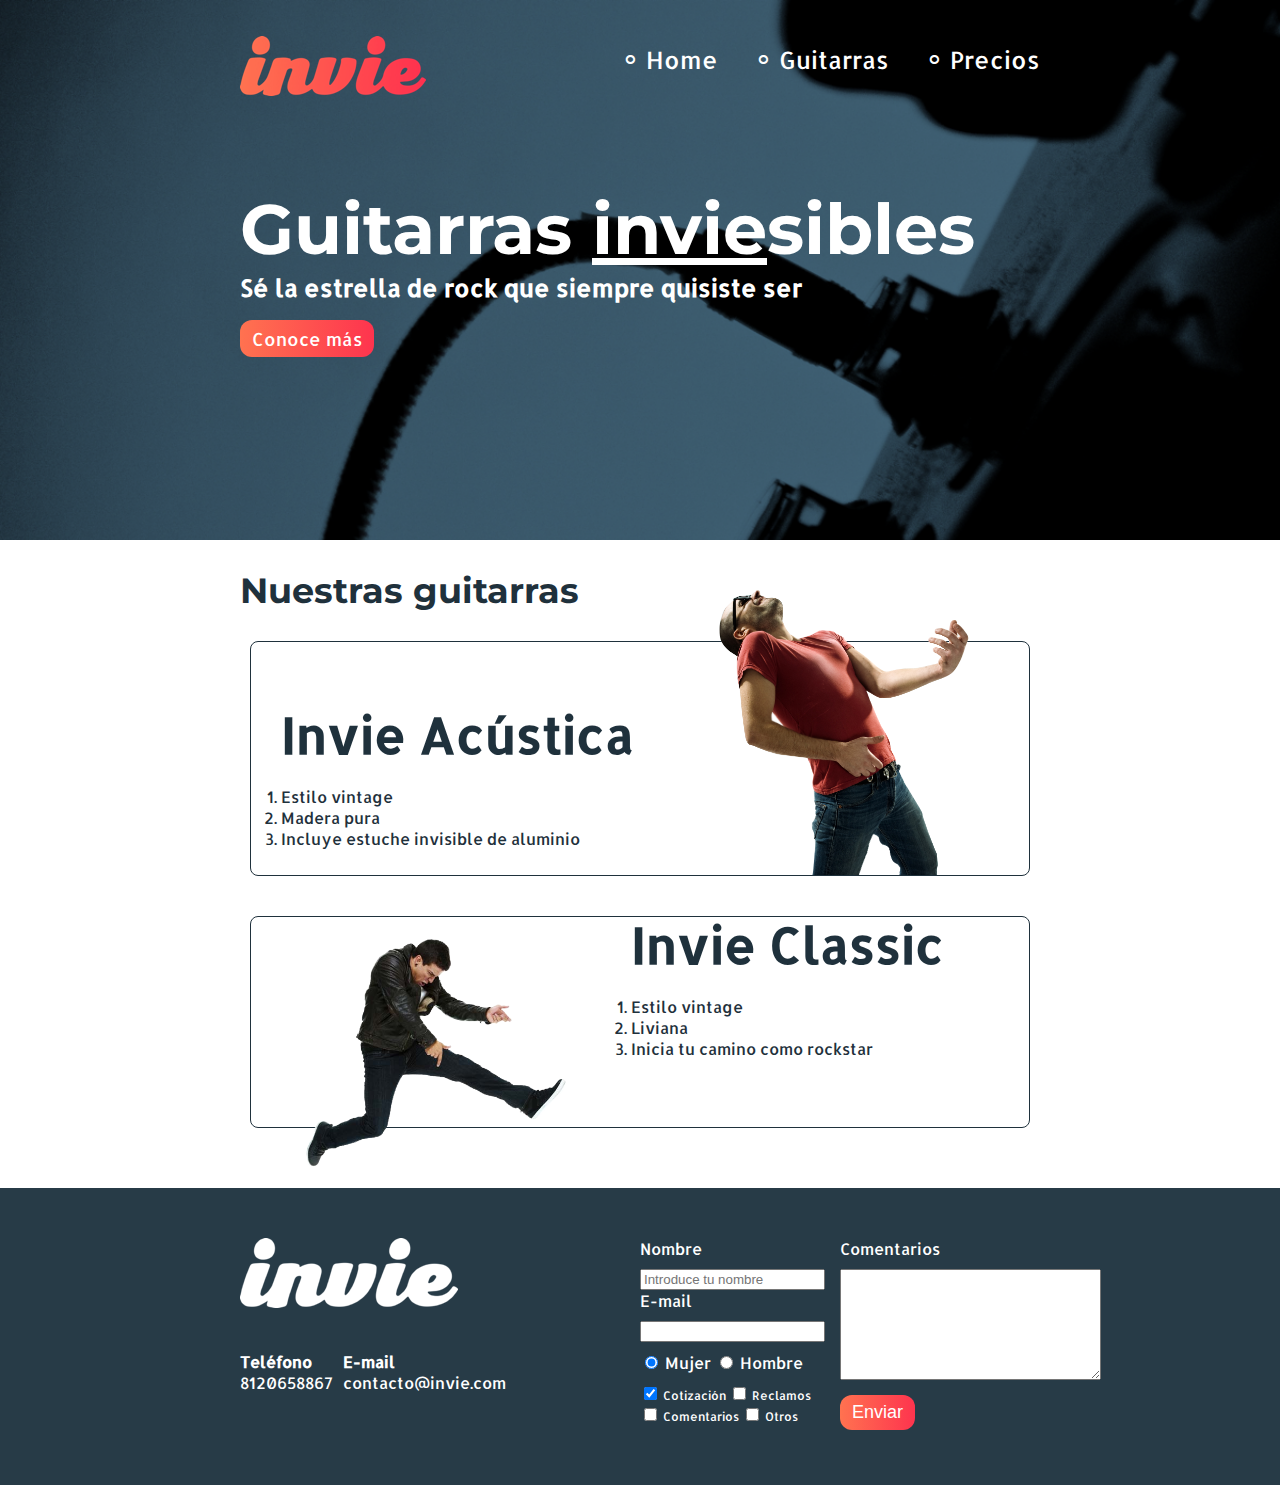
<file: index.html>
<!DOCTYPE html>
<html>

<head>
    <title>Invie - tus mejores guitarras!!</title>
    <meta charset="utf-8" />
    <link rel="stylesheet" href="css/invie.css">
    <link href="https://fonts.googleapis.com/css?family=Allerta|Montserrat" rel="stylesheet">
</head>

<body>
    <section id="portada" class="portada background">
        <header id="header" class="header contenedor">
            <figure class="logotipo">
                <img src="images/invie.png" width="186" height="60" alt="Invie Logotipo" />
            </figure>
            <nav class="menu">
                <ul>
                    <li>
                        <a href="index.html">Home</a>
                    </li>
                    <li>
                        <a href="#guitarras">Guitarras</a>
                    </li>
                    <li>
                        <a href="precios.html">Precios</a>
                    </li>
                </ul>
            </nav>
        </header>
        <div class="contenedor">
            <h1 class="titulo">Guitarras <span>invie</span>sibles</h1>
            <h3 class="title-a">Sé la estrella de rock que siempre quisiste ser</h3>
            <a class="button" href="#guitarras">Conoce más</a>
        </div>
    </section>
    <section id="guitarras" class="guitarras contenedor">
        <h2>Nuestras guitarras</h2>
        <article class="guitarra">
            <img src="images/invie-acustica.png" class="derecha" alt="Guitarra Invie Acústica" width="350" />
            <div class="contenedor-guitarra-derecha">
                <h3 class="title-b">Invie Acústica</h3>
                <ol>
                    <li>Estilo vintage</li>
                    <li>Madera pura</li>
                    <li>Incluye estuche invisible de aluminio</li>
                </ol>
            </div>
        </article>
        <article class="guitarra b">
            <img src="images/invie-classic.png" class="izquierda" alt="Guitarra Invie Classic" width="350" />
            <div class="contenedor-guitarra-izquierda">
                <h3 class="title-b">Invie Classic</h3>
                <ol>
                    <li>Estilo vintage</li>
                    <li>Liviana</li>
                    <li>Inicia tu camino como rockstar</li>
                </ol>
            </div>
        </article>
    </section>
    <footer class="footer">
        <div class="contenedor">
            <div class="contacto">
                <img src="images/invie-white.png" alt="logotipo blanco" />
                <a href="tel:+528120658867">
                    <strong>Teléfono</strong>
                    <span>8120658867</span>
                </a>
                <a href="mailto:contacto@invie.com">
                    <strong>E-mail</strong>
                    <span>contacto@invie.com</span>
                </a>
            </div>
            <form class="formulario">
                <div class="col1">
                    <label for="nombre">Nombre</label>
                    <input id="nombre" name="nombre" type="text" required placeholder="Introduce tu nombre" />
                    <label for="email">E-mail</label>
                    <input id="email" name="email" type="email" required />

                    <div class="sexo">
                        <label for="mujer">
                            <input id="mujer" checked type="radio" name="sexo" value="mujer" /> Mujer
                        </label>
                        <label for="hombre">
                            <input type="radio" id="hombre" name="sexo" value="hombre" /> Hombre
                        </label>
                    </div>
                    <div class="intereses">
                        <label for="cotizacion">
                            <input name="intereses" checked type="checkbox" id="cotizacion" value="cotizacion" /> Cotización
                        </label>
                        <label for="reclamos">
                            <input name="intereses" type="checkbox" id="reclamos" value="reclamos" /> Reclamos
                        </label>
                        <label for="comentarios">
                            <input id="comentarios" type="checkbox" name="intereses" value="comentarios" /> Comentarios
                        </label>
                        <label for="otros">
                            <input name="intereses" type="checkbox" id="otros" value="otros" /> Otros
                        </label>
                    </div>
                </div>
                <div class="col2">
                    <label for="comentarios">Comentarios</label>
                    <textarea name="comentarios" id="comentarios" cols="30" rows="7"></textarea>
                    <input type="submit" value="Enviar" class="button" />
                </div>
            </form>
        </div>
    </footer>
</body>

</html>
</file>
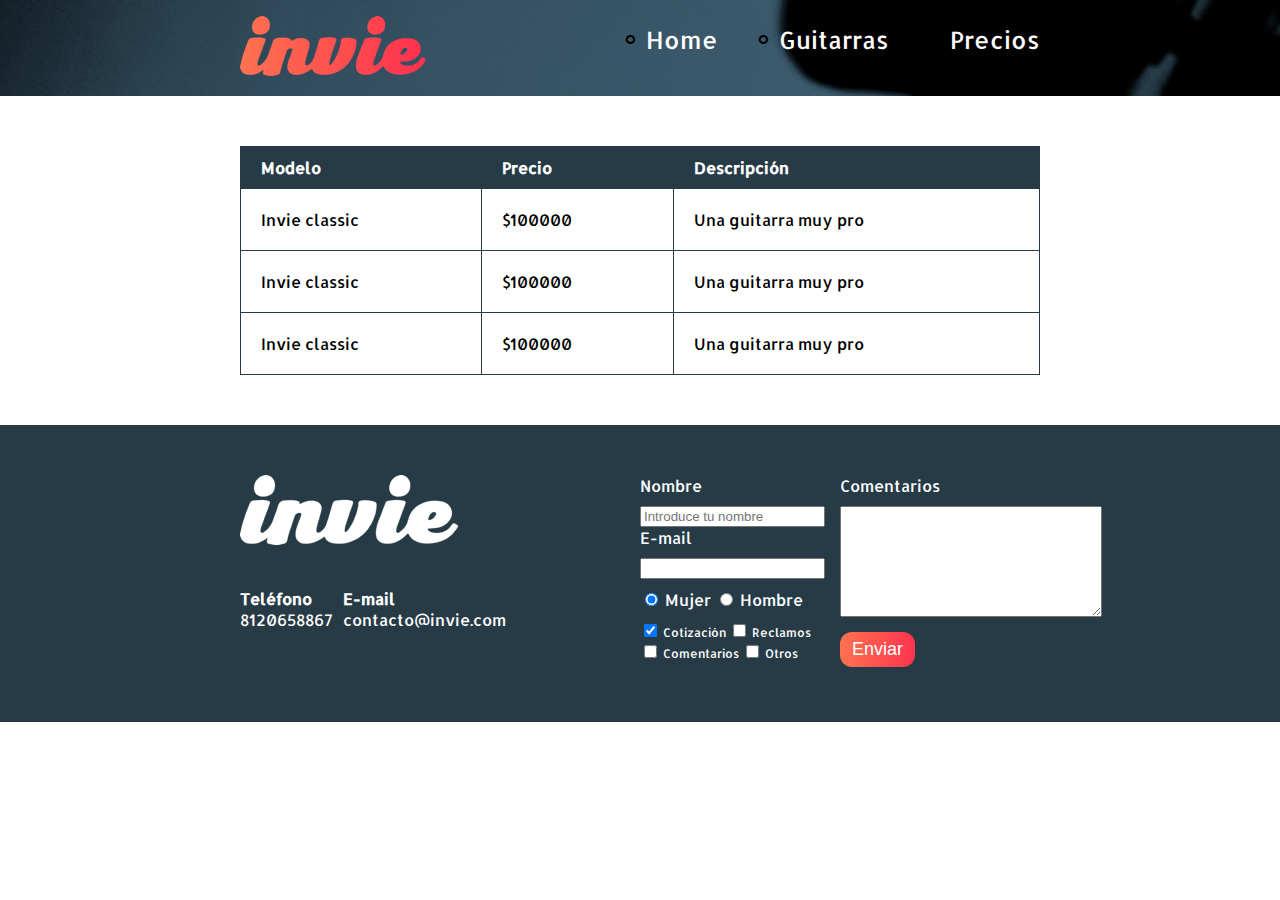
<file: precios.html>
<!DOCTYPE html>
<html>

<head>
    <title>Precios - tus mejores guitarras!!</title>
    <meta charset="utf-8" />
    <link rel="stylesheet" href="css/invie.css">
    <link href="https://fonts.googleapis.com/css?family=Allerta|Montserrat" rel="stylesheet">
</head>

<body>
    <header id="header" class="header background">
        <div class="contenedor">
            <figure class="logotipo">
                <img src="images/invie.png" width="186" height="60" alt="Invie Logotipo" />
            </figure>
            <nav class="menu">
                <ul>
                    <li>
                        <a href="index.html">Home</a>
                    </li>
                    <li>
                        <a href="index.html#guitarras">Guitarras</a>
                    </li>
                    <li>
                        <a href="precios.html">Precios</a>
                    </li>
                </ul>
            </nav>
        </div>
    </header>
    <section class="tabla">
        <div class="contenedor">
            <table>
                <thead>
                    <tr>
                        <th>Modelo</th>
                        <th>Precio</th>
                        <th>Descripción</th>
                    </tr>
                </thead>
                <tbody>
                    <tr>
                        <td>Invie classic</td>
                        <td>$100000</td>
                        <td>Una guitarra muy pro</td>
                    </tr>
                    <tr>
                        <td>Invie classic</td>
                        <td>$100000</td>
                        <td>Una guitarra muy pro</td>
                    </tr>
                    <tr>
                        <td>Invie classic</td>
                        <td>$100000</td>
                        <td>Una guitarra muy pro</td>
                    </tr>
                </tbody>
            </table>
        </div>
    </section>
    <footer class="footer">
        <div class="contenedor">
            <div class="contacto">
                <img src="images/invie-white.png" alt="logotipo blanco" />
                <a href="tel:+528120658867">
                    <strong>Teléfono</strong>
                    <span>8120658867</span>
                </a>
                <a href="mailto:contacto@invie.com">
                    <strong>E-mail</strong>
                    <span>contacto@invie.com</span>
                </a>
            </div>
            <form class="formulario">
                <div class="col1">
                    <label for="nombre">Nombre</label>
                    <input id="nombre" name="nombre" type="text" required placeholder="Introduce tu nombre" />
                    <label for="email">E-mail</label>
                    <input id="email" name="email" type="email" required />

                    <div class="sexo">
                        <label for="mujer">
                            <input id="mujer" checked type="radio" name="sexo" value="mujer" /> Mujer
                        </label>
                        <label for="hombre">
                            <input type="radio" id="hombre" name="sexo" value="hombre" /> Hombre
                        </label>
                    </div>
                    <div class="intereses">
                        <label for="cotizacion">
                            <input name="intereses" checked type="checkbox" id="cotizacion" value="cotizacion" /> Cotización
                        </label>
                        <label for="reclamos">
                            <input name="intereses" type="checkbox" id="reclamos" value="reclamos" /> Reclamos
                        </label>
                        <label for="comentarios">
                            <input id="comentarios" type="checkbox" name="intereses" value="comentarios" /> Comentarios
                        </label>
                        <label for="otros">
                            <input name="intereses" type="checkbox" id="otros" value="otros" /> Otros
                        </label>
                    </div>
                </div>
                <div class="col2">
                    <label for="comentarios">Comentarios</label>
                    <textarea name="comentarios" id="comentarios" cols="30" rows="7"></textarea>
                    <input type="submit" value="Enviar" class="button" />
                </div>
            </form>
        </div>
    </footer>
</body>

</html>
</file>
<file: css/invie.css>
/* * {
     width: ;
    height: ; 
     padding-top: 10px;
    padding-left: 15px;
    padding-right: 13px;
    padding-bottom: 5px; 
     padding: 10px 13px 5px 15px; 
    padding: 10px;
    margin: 10px;
    border: 2px solid red;
} */

body {
    font-family: 'Allerta', sans-serif;
    margin: 0;
}

table {
    width: 100%;
    margin-bottom: 50px;
}

td {
    padding: 20px;
}

th {
    background: #273b47 ;
    color: white;
    padding: 10px;
    text-align: left;
    padding: 10px 20px;
}

table, td, th {
    border: 1px solid #273b47;
    border-collapse: collapse;
}

input, textarea {
    outline: 0;
}

input:focus, textarea:focus {
    background: lightgray;
}

.contenedor {
    width: 800px;
    margin: auto;
    position: relative;
}

.background {
    background-image: url('../images/background.png');
    background-size: cover;
}

.button {
    border-radius: 12px;
    color: white;
    border: none;
    padding: 7px 12px;
    font-size: 18px;
    cursor: pointer;
    text-decoration: none;
    /* background-color: #fd324e;*/
    background: linear-gradient(to left, #fe344e, #ff7250); 
    /* Permalink - use to edit and share this gradient: http://colorzilla.com/gradient-editor/#f3c5bd+0,e86c57+50,ea2803+51,ff6600+75,c72200+100;Red+Gloss */
    /*background: #f3c5bd; /* Old browsers */
    /*background: -moz-linear-gradient(top, #f3c5bd 0%, #e86c57 50%, #ea2803 51%, #ff6600 75%, #c72200 100%); /* FF3.6-15 */
    /*background: -webkit-linear-gradient(top, #f3c5bd 0%,#e86c57 50%,#ea2803 51%,#ff6600 75%,#c72200 100%); /* Chrome10-25,Safari5.1-6 */
    /*background: linear-gradient(to bottom, #f3c5bd 0%,#e86c57 50%,#ea2803 51%,#ff6600 75%,#c72200 100%); /* W3C, IE10+, FF16+, Chrome26+, Opera12+, Safari7+ */
    /*filter: progid:DXImageTransform.Microsoft.gradient( startColorstr='#f3c5bd', endColorstr='#c72200',GradientType=0 ); IE6-9*/
}

.titulo {
    font-family: 'Montserrat', sans-serif;
    font-size: 70px;
    margin-bottom: 0;
    margin-top: 70px;
    
}

.titulo span {
    text-decoration: underline;
}

.title-a {
    font-size: 24px;
    margin-top: 0;
}

.title-b {
    font-size: 50px;
    margin-bottom: 20px;
}

.guitarras{
    color: #1F313C;
    margin-bottom: 60px;
}

.guitarras h2 {
    font-size: 35px;
    font-family: 'Montserrat', sans-serif;
}

.portada {
    color: white;
    padding: 20px; 
    height: 500px;
    
}

.portada button {
    margin-bottom: 70px;
}

.menu {
    font-size: 24px;
    display: inline-block;
    position: absolute;
    right: 0;
}


.menu a {
    color: white;
    text-decoration: none;
}

.menu li {
    display: inline-block;
    margin-left: 30px;
}

.menu li:before {
    content: "∘";
    font-size: 30px;
    line-height: 20px;
}

.logotipo {
    display: inline-block;
    margin-left: 0;
}

.guitarra {
    margin: 10px 10px 40px 10px;
    padding: 10px;
    /* overflow: hidden; */
    border: 1px solid #1F313C;
    border-radius: 8px;
}

.guitarra.b {
    height: 190px;
}

.guitarra ol {
    padding: 0;
}

.derecha {
    float: right;
    position: relative;
    top: -127px;
}

.izquierda {
    float: left;
    position: relative;
}

.contenedor-guitarra-derecha {
    padding-left: 20px;
}

.contenedor-guitarra-izquierda {
    margin-left: 370px;
    position: relative;
    bottom: 90px;
}

.header {
    position: relative;
}

.footer {
    background: #273b47;
    padding: 50px 10px;
}

.contacto {
    display: flex;
    width: 300px;
    align-items: flex-start;
    flex-wrap: wrap;
}

.contacto img {
    display: block;
}

.contacto strong {
    display: block;
}

.contacto a {
    color: white;
    text-decoration: none;
    margin: 10px 10px 10px 0;
}

.footer .contenedor {
    display: flex;
    justify-content: space-between;
}

.formulario{
    display: flex;
    width: 400px;
    color: white;
}

.col1, .col2 {
    display: flex;
    flex-direction: column;
}

.col1 {
    margin-right: 15px;
}

.col2 {
    align-items: flex-start;
}

.col2 .button {
    margin-top: 15px;
}

.intereses label {
    font-size: 12px;
}

.formulario label, .sexo, .intereses {
    margin-bottom: 10px;
}

.sexo {
    margin-top: 10px;
}

.tabla {
    margin: 50px 0;
}
</file>
